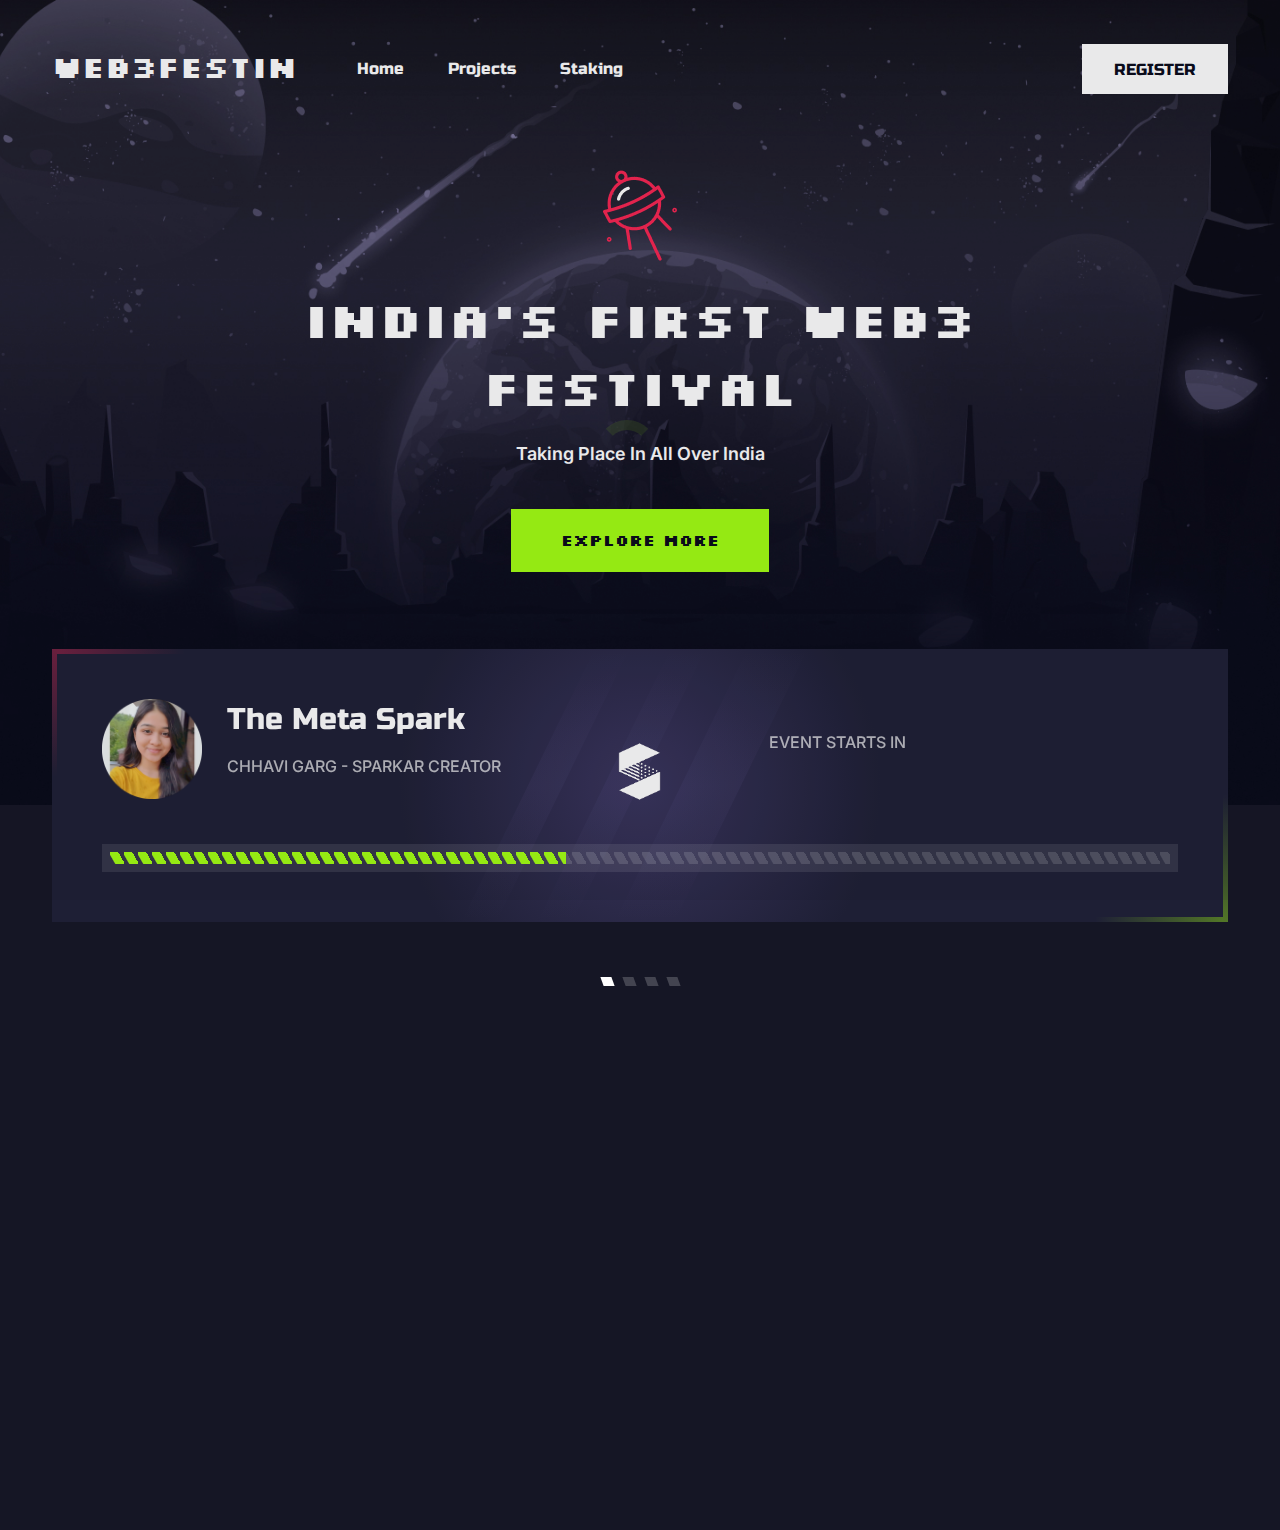
<file: index.html>
<!DOCTYPE html>
<html lang="en">
<!-- Mirrored from uigaint.com/demo/html/GamFi/index.html by HTTrack Website Copier/3.x [XR&CO'2014], Fri, 21 Oct 2022 10:08:10 GMT -->
<head>
    <!-- meta tag -->
    <meta charset="utf-8" />
    <title>GamFi - Home</title>
    <meta name="description" content="" />
    <!-- responsive tag -->
    <meta http-equiv="x-ua-compatible" content="ie=edge" />
    <meta name="viewport" content="width=device-width, initial-scale=1" />
    <!-- favicon -->
    <link rel="apple-touch-icon" href="assets/images/fav.png" />
    <link rel="shortcut icon" type="image/x-icon" href="assets/images/fav.png" />
    <!-- Bootstrap v5.2.0-beta1 css -->
    <link rel="stylesheet" type="text/css" href="assets/css/bootstrap.min.css" />
    <!-- animate css -->
    <link rel="stylesheet" type="text/css" href="assets/css/animate.css" />
    <!-- magnific css -->
    <link rel="stylesheet" type="text/css" href="assets/css/magnific-popup.css" />
    <!-- owl.carousel css -->
    <link rel="stylesheet" type="text/css" href="assets/css/owl.carousel.css" />
    <!-- off canvas css -->
    <link rel="stylesheet" type="text/css" href="assets/css/off-canvas.css" />
    <!-- flaticon css  -->
    <link rel="stylesheet" type="text/css" href="assets/css/ico-moon-fonts.css" />
    <!-- font awesome icon css -->
    <link rel="stylesheet" type="text/css" href="assets/css/all.min.css">
    <!-- spacing css -->
    <link rel="stylesheet" type="text/css" href="assets/css/sc-spacing.css" />
    <!-- style css -->
    <link rel="stylesheet" type="text/css" href="assets/css/style.css" />
    <!-- responsive css -->
    <link rel="stylesheet" type="text/css" href="assets/css/responsive.css" />
    <link rel="preconnect" href="https://fonts.googleapis.com">
<link rel="preconnect" href="https://fonts.gstatic.com" crossorigin>
<link href="https://fonts.googleapis.com/css2?family=Silkscreen&display=swap" rel="stylesheet">

</head>
<body>
     <!-- Preloader area start here-->
     <div class="loader_first">
        <div class="circular-spinner"></div>
    </div>
    <!--Preloader area End here -->

      <!--Header Start-->
      <header id="gamfi-header" class="gamfi-header-section transparent-header">
        <div class="menu-area menu-sticky">
            <div class="container">
                <div class="heaader-inner-area d-flex justify-content-between align-items-center">
                    <div class="gamfi-logo-area d-flex justify-content-between align-items-center">
                        <div class="logo">
                            <a href="index-2.html"><h3 class="header-logo">Web3FestIN</h3></a>
                        </div>
                        <div class="header-menu">
                            <ul class="nav-menu">
                            <li><a href="index-2.html">Home</a>
                            </li>
                            <li><a href="project.html">Projects</a>
                            </li>
                            <li><a href="staking.html">Staking</a>
                            </li>
                            
                        </ul>
                        </div>
                    </div>
                    <div class="gamfi-btn-area">
                        <ul>
                            <li>
                                <a id="nav-expander" class="nav-expander bar" href="#">
                                    <div class="bar">
                                        <span class="dot1"></span>
                                        <span class="dot2"></span>
                                        <span class="dot3"></span>
                                    </div>
                                </a>
                            </li>
                            
                            <li class="connect-btn-wrapper">
                                <button type="button" class="connect-btn readon white-btn hover-shape" data-bs-toggle="modal" data-bs-target="#exampleModal">
                                    <span class="btn-text">Register </span>
                                    <span class="hover-shape1"></span>
                                    <span class="hover-shape2"></span>
                                    <span class="hover-shape3"></span>
                                </button>
                            </li>
                        </ul>
                    </div>
                </div>
            </div>
        </div>
        <!-- Canvas Mobile Menu start -->
        <nav class="right_menu_togle mobile-navbar-menu" id="mobile-navbar-menu">
            <div class="close-btn">
                <a id="nav-close2" class="nav-close">
                    <div class="line">
                        <span class="line1"></span>
                        <span class="line2"></span>
                    </div>
                </a>
            </div>
            <div class="sidebar-logo mb-30">
                <a href="index-2.html"><img src="assets/images/logo-dark.png" alt=""></a>
            </div>
            <ul class="nav-menu">
            <li class="current-menu-item"><a href="index-2.html">Home</a>
              
            </li>
            <li><a href="project.html">Projects</a>
                
            </li>
            <li><a href="staking.html">Staking</a>
               
            </li>
           
            
            <li class="connect-btn-wrapper">
                <button type="button" class="readon black-shape-big connect-wallet-btn-for-mobile" data-bs-toggle="modal" data-bs-target="#exampleModal">
                    <span class="btn-text">Register </span>
                    <span class="hover-shape1"></span>
                    <span class="hover-shape2"></span>
                    <span class="hover-shape3"></span>
                </button>
            </li>
        </ul>
        </nav>
        <!-- Canvas Menu end -->
    </header>
    <!--Header End-->

      <!-- Banner Section Start -->
      <div id="sc-banner" class="sc-banner banner-bg position-relative">
        <div class="container">
            <div class="banner-content text-center">
                <img class="banner-icon wow fadeInUp" data-wow-delay="0.4s" data-wow-duration="0.7s" src="assets/images/icons/icon1.png" alt="icon-image"/>
                <h1 class="banner-title wow fadeInUp" data-wow-delay="0.4s" data-wow-duration="0.7s">
                    India’s First Web3 Festival 
                </h1>
                <div class="description wow fadeInUp" style=" text-transform: capitalize;" data-wow-delay="0.4s" data-wow-duration="0.7s">
                    taking place in All Over India
                </div>
                <a class="banner-btn wow fadeInUp black-shape-big" data-wow-delay="0.4s" data-wow-duration="0.7s" href="#about">
                    <span class="btn-text">Explore More</span>
                    <span class="hover-shape1"></span>
                    <span class="hover-shape2"></span>
                    <span class="hover-shape3"></span>
                </a>
            </div>
        </div>
    </div>
    <!-- Banner Section End -->

    <!-- About Section Start -->
    <div class="gamfi-about-secion pb-80 md-pb-45" id="about">
        <div class="container">
            <div class="banner-slider-inner wow fadeInUp" data-wow-delay="0.2s" data-wow-duration="0.7s">
                <div class="sc-carousel owl-carousel" data-loop="true" data-items="1" data-margin="70" 
                    data-autoplay="true" data-hoverpause="true" data-autoplay-timeout="5000" data-smart-speed="1500"
                    data-dots="true" data-nav="false" data-nav-speed="true" data-center-mode="false"
                    data-mobile-device="1" data-mobile-device-nav="false" data-mobile-device-dots="true"
                    data-ipad-device="1" data-ipad-device-nav="false" data-ipad-device-dots="true"
                    data-ipad-device2="1" data-ipad-device-nav2="false" data-ipad-device-dots2="false"
                    data-md-device="1" data-md-device-nav="false" data-md-device-dots="true">
                    <div class="game-price-item active-shape hover-shape-inner">
                        <div class="game-price-inner">
                            <div class="total-price">
                                <div class="price-inner d-flex mb-45 md-mb-20">
                                    <div class="image-icon">
                                        <a href="project-details.html">
                                            <img src="assets/images/speakers/chhavi-sparkar.png" alt="icon-image" style="width:100px;"/>
                                        </a>
                                    </div>
                                    <div class="price-details">
                                        <h3 class="mb-15"><a href="project-details.html">The Meta Spark</a></h3>
                                        <div class="dsc">Chhavi Garg - SparkAR Creator</div>
                                    </div>
                                </div>
                                
                            </div>
                            <div class="allocation-max text-center">
                                <img src="assets/images/icons/sparkar-removebg-preview.png" alt="icon-image" style="width: 75px;"/>
                                
                            </div>
                            <div class="targeted-raise">
                                <div class="all-raise mb-10">Event Starts In</div>
                                <div class="timer timer_1">
                                    <ul>
                                        <li class="days"></li>
                                        <li class="hours"></li>
                                        <li class="minutes"></li>
                                        <li class="seconds"></li>
                                    </ul>
                                </div>
                                
                            </div>
                        </div>
                        <div class="progress-inner">
                            <div class="progress">
                                <div class="progress-bar progress-bar-striped" role="progressbar" aria-valuenow="43" aria-valuemin="0" aria-valuemax="100" style="width: 43%">
                                </div>
                            </div>
                        </div>
                        <span class="border-shadow shadow-1"></span>
                        <span class="border-shadow shadow-2"></span>
                        <span class="border-shadow shadow-3"></span>
                        <span class="border-shadow shadow-4"></span>
                        <span class="hover-shape-bg hover_shape1"></span>
                        <span class="hover-shape-bg hover_shape2"></span>
                        <span class="hover-shape-bg hover_shape3"></span>
                    </div>
                    <div class="game-price-item active-shape hover-shape-inner">
                        <div class="game-price-inner">
                            <div class="total-price">
                                <div class="price-inner d-flex mb-45 md-mb-20">
                                    <div class="image-icon">
                                        <a href="project-details.html">
                                            <img src="assets/images/project/ninga-2.png" alt="icon-image"/>
                                        </a>
                                    </div>
                                    <div class="price-details">
                                        <h3 class="mb-15"><a href="project-details.html">Gaia Everworld</a></h3>
                                        <div class="dsc">PRICE (DDO) = 0.45 BUSD</div>
                                    </div>
                                </div>
                                <div class="all-raise mb-10">
                                    Total Raise20,789.70 BUSD ( 63% )
                                </div>
                            </div>
                            <div class="allocation-max text-center">
                                <img src="assets/images/project/icon-1.png" alt="icon-image" />
                                <div class="allocation">Allocation: 500 BUSD Max</div>
                            </div>
                            <div class="targeted-raise">
                                <div class="all-raise mb-10">Sale End In</div>
                                <div class="timer timer_2">
                                     <ul>
                                           <li class="days"></li>
                                           <li class="hours"></li>
                                           <li class="minutes"></li>
                                           <li class="seconds"></li>
                                     </ul>
                                </div>
                                <div class="targeted-raise text-end">
                                    Targeted Raise 15,000 BUSD
                                </div>
                            </div>
                        </div>
                        <div class="progress-inner">
                            <div class="progress">
                                <div class="progress-bar progress-bar-striped" role="progressbar" aria-valuenow="63" aria-valuemin="0" aria-valuemax="100" style="width: 63%">
                                </div>
                            </div>
                        </div>
                        <span class="border-shadow shadow-1"></span>
                        <span class="border-shadow shadow-2"></span>
                        <span class="border-shadow shadow-3"></span>
                        <span class="border-shadow shadow-4"></span>
                        <span class="hover-shape-bg hover_shape1"></span>
                        <span class="hover-shape-bg hover_shape2"></span>
                        <span class="hover-shape-bg hover_shape3"></span>
                    </div>
                    <div class="game-price-item active-shape hover-shape-inner">
                        <div class="game-price-inner">
                            <div class="total-price">
                                <div class="price-inner d-flex mb-45  md-mb-20">
                                    <div class="image-icon">
                                        <a href="project-details.html">
                                            <img src="assets/images/project/ninga-3.png" alt="icon-image"/>
                                        </a>
                                    </div>
                                    <div class="price-details">
                                        <h3 class="mb-15"><a href="project-details.html">Super Sidero</a></h3>
                                        <div class="dsc">PRICE (DDO) = 5.03 BUSD</div>
                                    </div>
                                </div>
                                <div class="all-raise mb-10">
                                    Total Raise42,379.70 BUSD ( 83% )
                                </div>
                            </div>
                            <div class="allocation-max text-center">
                                <img src="assets/images/project/icon-4.png" alt="icon-image" />
                                <div class="allocation">Allocation: 500 BUSD Max</div>
                            </div>
                            <div class="targeted-raise">
                                <div class="all-raise mb-10">Sale End In</div>
                                <div class="timer timer_3">
                                     <ul>
                                           <li class="days"></li>
                                           <li class="hours"></li>
                                           <li class="minutes"></li>
                                           <li class="seconds"></li>
                                     </ul>
                                </div>
                                <div class="targeted-raise text-end">
                                    Targeted Raise 120,000 BUSD
                                </div>
                            </div>
                        </div>
                        <div class="progress-inner">
                            <div class="progress">
                                <div class="progress-bar progress-bar-striped" role="progressbar" aria-valuenow="86" aria-valuemin="0" aria-valuemax="100" style="width: 86%">
                                </div>
                            </div>
                        </div>
                        <span class="border-shadow shadow-1"></span>
                        <span class="border-shadow shadow-2"></span>
                        <span class="border-shadow shadow-3"></span>
                        <span class="border-shadow shadow-4"></span>
                        <span class="hover-shape-bg hover_shape1"></span>
                        <span class="hover-shape-bg hover_shape2"></span>
                        <span class="hover-shape-bg hover_shape3"></span>
                    </div>
                    <div class="game-price-item active-shape hover-shape-inner">
                        <div class="game-price-inner">
                            <div class="total-price">
                                <div class="price-inner d-flex mb-45  md-mb-20">
                                    <div class="image-icon">
                                        <a href="project-details.html">
                                            <img src="assets/images/project/ninga-4.png" alt="icon-image"/>
                                        </a>
                                    </div>
                                    <div class="price-details">
                                        <h3 class="mb-15"><a href="project-details.html">Thetan Arena</a></h3>
                                        <div class="dsc">PRICE (DDO) = 1.30 BUSD</div>
                                    </div>
                                </div>
                                <div class="all-raise mb-10">
                                    Total Raise20,673.70 BUSD ( 36% )
                                </div>
                            </div>
                            <div class="allocation-max text-center">
                                <img src="assets/images/project/icon-3.png" alt="icon-image" />
                                <div class="allocation">Allocation: 500 BUSD Max</div>
                            </div>
                            <div class="targeted-raise">
                                <div class="all-raise mb-10">Sale End In</div>
                                <div class="timer timer_4">
                                    <ul>
                                           <li class="days"></li>
                                           <li class="hours"></li>
                                           <li class="minutes"></li>
                                           <li class="seconds"></li>
                                    </ul>
                                </div>
                                <div class="targeted-raise text-end">
                                    Targeted Raise 110,000 BUSD
                                </div>
                            </div>
                        </div>
                        <div class="progress-inner">
                            <div class="progress">
                                <div class="progress-bar progress-bar-striped" role="progressbar" aria-valuenow="36" aria-valuemin="0" aria-valuemax="100" style="width: 36%">
                                </div>
                            </div>
                        </div>
                        <span class="border-shadow shadow-1"></span>
                        <span class="border-shadow shadow-2"></span>
                        <span class="border-shadow shadow-3"></span>
                        <span class="border-shadow shadow-4"></span>
                        <span class="hover-shape-bg hover_shape1"></span>
                        <span class="hover-shape-bg hover_shape2"></span>
                        <span class="hover-shape-bg hover_shape3"></span>
                    </div> 
                </div>
            </div>
            <div class="pt-130 md-pt-80 heading-area align-items-center d-flex justify-content-between wow fadeInUp mb-30" data-wow-delay="0.2s" data-wow-duration="0.4s">
                <div class="sec-heading">
                    <div class="sub-inner mb-15">
                        <span class="sub-title">3 easy steps</span>
                        <img class="heading-left-image" src="assets/images/icons/steps.png" alt="Steps-Image" />
                    </div>
                    <h2 class="title">How to Participate</h2>
                </div>
                <div class="gamfi-btn-area">
                    <ul>
                        <li>
                            <a class="view-more black-shape" href="kyc-process.html">
                                <span class="btn-text"> Register  </span>
                                <i class="icon-arrow_right"></i>
                                <span class="hover-shape1"></span>
                                <span class="hover-shape2"></span>
                                <span class="hover-shape3"></span>
                            </a>
                        </li>
                    </ul>
                </div>
            </div>
            <div class="participate-area row">
                <div class="col-lg-4">
                    <div class="participate-item d-flex wow fadeInUp" data-wow-delay="0.2s" data-wow-duration="0.4s">
                        <div class="number-image">
                            <img src="assets/images/icons/participate-image.png" alt="Participate-Image" />
                        </div>
                        <div class="participate-info">
                            <h4 class="mb-10">Register Yourself</h4>
                            <p class="description">
                                Contrary to popular belief, Lorem Ipsum is not simply random text. It has roots in a piece
                            </p>
                        </div>
                    </div>
                </div>
                <div class="col-lg-4">
                    <div class="participate-item d-flex wow fadeInUp mr-30" data-wow-delay="0.3s" data-wow-duration="0.5s">
                        <div class="number-image">
                            <img src="assets/images/icons/participate-image2.png" alt="Participate-Image" />
                        </div>
                        <div class="participate-info">
                            <h4 class="mb-10">Verify Yourself</h4>
                            <p class="description">
                                Popular belief Ipsum is not simply random text. It has roots in a piece of classical
                            </p>
                        </div>
                    </div>
                </div>
                <div class="col-lg-4">
                    <div class="participate-item d-flex wow fadeInUp mr-20" data-wow-delay="0.4s" data-wow-duration="0.6s">
                        <div class="number-image">
                            <img src="assets/images/icons/participate-image3.png" alt="Participate-Image" />
                        </div>
                        <div class="participate-info">
                            <h4 class="mb-10">Start Staking</h4>
                            <p class="description">
                                Belief norem Isum is not simply random text. It has roots in a piece of classical
                            </p>
                        </div>
                    </div>
                </div>
            </div>
        </div>
    </div>
    <!-- About Section End -->

    <!-- javascript -->
    <script src="assets/js/web3.min.js"></script>
    <script src="assets/js/metamask.js"></script>
    <!-- modernizr js -->
    <script src="assets/js/modernizr-2.8.3.min.js"></script>
    <!-- jquery latest version -->
    <script src="assets/js/jquery.min.js"></script>
    <!-- Bootstrap v5.2.0-beta1 js -->
    <!-- <script src="assets/js/bootstrap.popper.min.js"></script> -->
    <!-- <script src="assets/js/bootstrap.min.js"></script> -->
    <script src="assets/js/bootstrap.bundle.min.js"></script>
    
    <!-- popup.min js -->
    <script src="assets/js/jquery.magnific-popup.min.js"></script>
    <!-- imagesloaded.pkgd.min js -->
    <script src="assets/js/imagesloaded.pkgd.min.js"></script>
    <!-- wow js -->
    <script src="assets/js/wow.min.js"></script>
    <!-- jquery counterup js -->
    <script src="assets/js/jquery.counterup.min.js"></script>
    <!-- counter top js -->
    <script src="assets/js/waypoints.min.js"></script>
    <!-- owl.carousel js -->
    <script src="assets/js/owl.carousel.min.js"></script>
    <!-- plugins js -->
    <script src="assets/js/plugins.js"></script>
    <!-- Time Counter js -->
    <script src="assets/js/time-counter.js"></script>

    <script src="assets/js/metamaskhandler.js"></script>
    <!-- main js -->
    <script src="assets/js/main.js"></script>
</body>
</html>
</file>
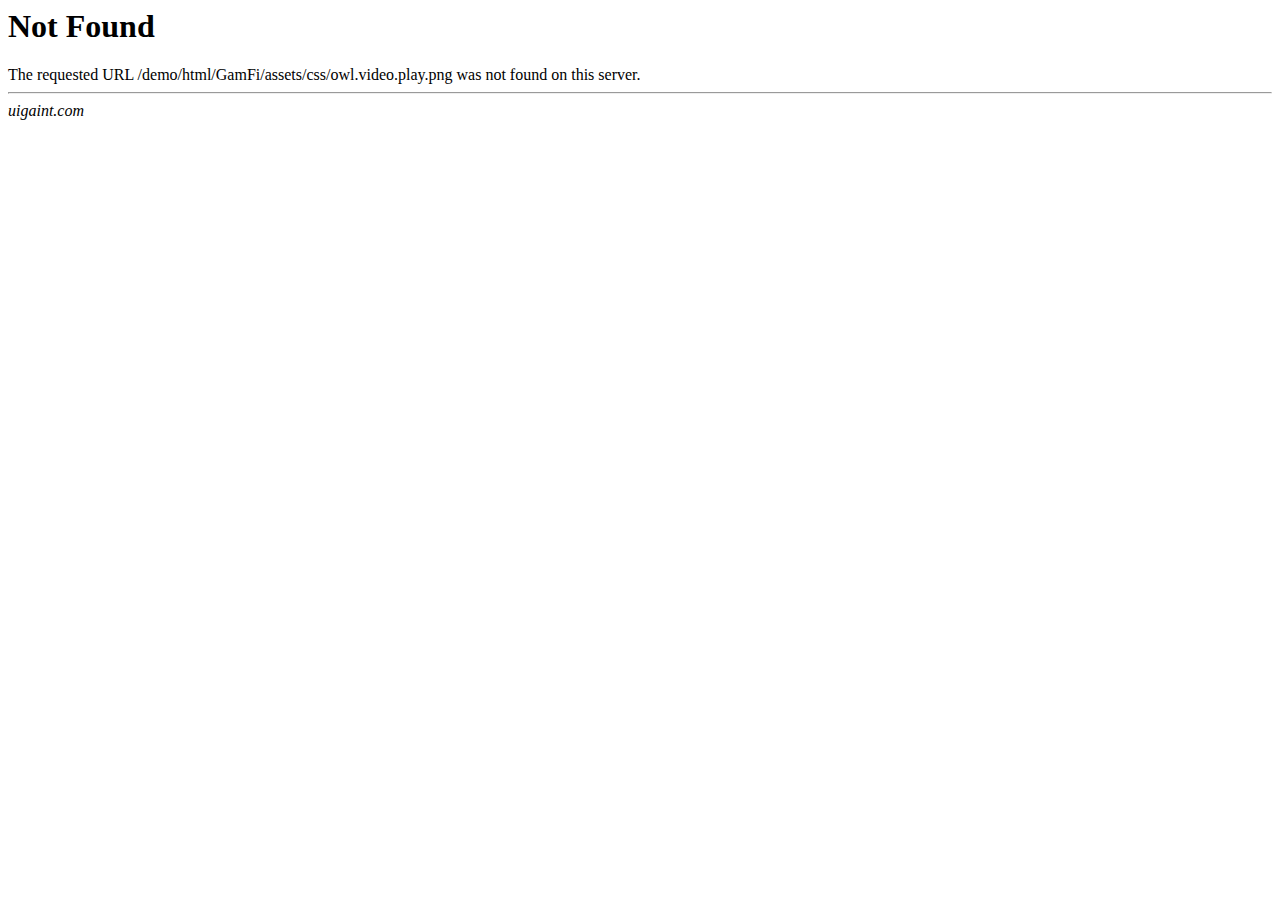
<file: assets/css/owl.video.play.html>
<!DOCTYPE HTML PUBLIC "-//IETF//DTD HTML 2.0//EN">
<HTML><HEAD>
<TITLE>404 Not Found</TITLE>
</HEAD><BODY>
<H1>Not Found</H1>
The requested URL /demo/html/GamFi/assets/css/owl.video.play.png was not found on this server.
<HR>
<I>uigaint.com</I>
</BODY></HTML>
</file>
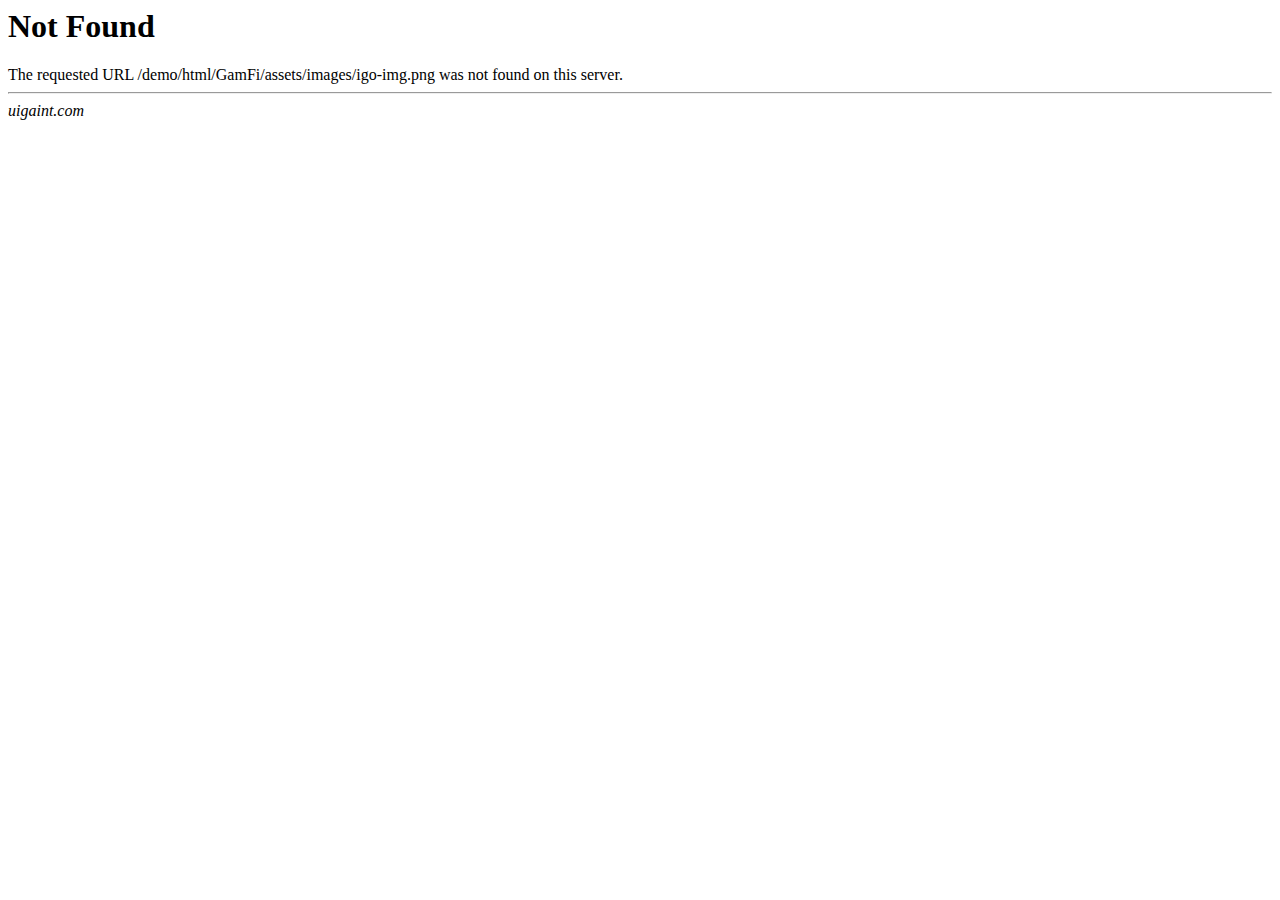
<file: assets/images/igo-img.html>
<!DOCTYPE HTML PUBLIC "-//IETF//DTD HTML 2.0//EN">
<HTML><HEAD>
<TITLE>404 Not Found</TITLE>
</HEAD><BODY>
<H1>Not Found</H1>
The requested URL /demo/html/GamFi/assets/images/igo-img.png was not found on this server.
<HR>
<I>uigaint.com</I>
</BODY></HTML>
</file>
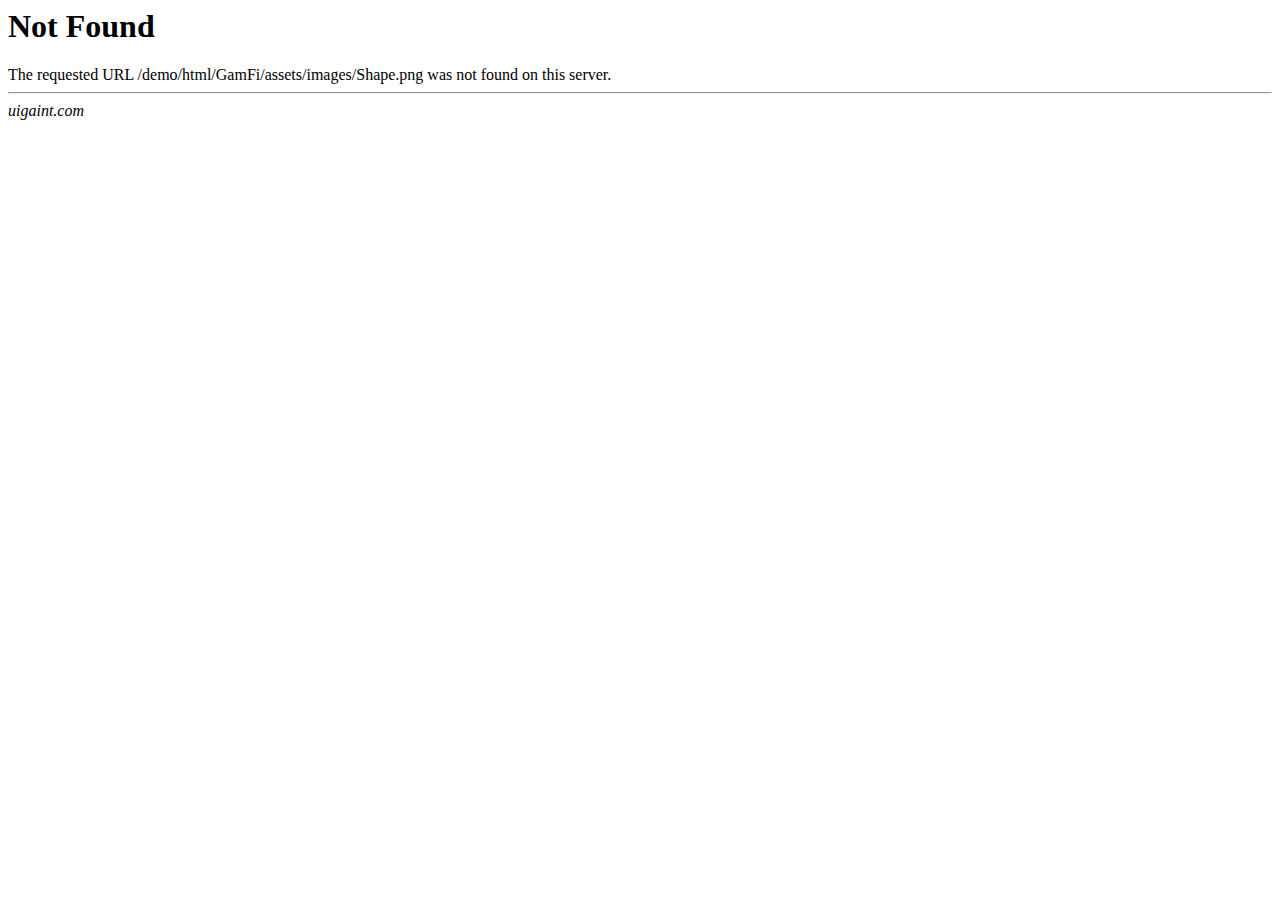
<file: assets/images/Shape.html>
<!DOCTYPE HTML PUBLIC "-//IETF//DTD HTML 2.0//EN">
<HTML><HEAD>
<TITLE>404 Not Found</TITLE>
</HEAD><BODY>
<H1>Not Found</H1>
The requested URL /demo/html/GamFi/assets/images/Shape.png was not found on this server.
<HR>
<I>uigaint.com</I>
</BODY></HTML>
</file>
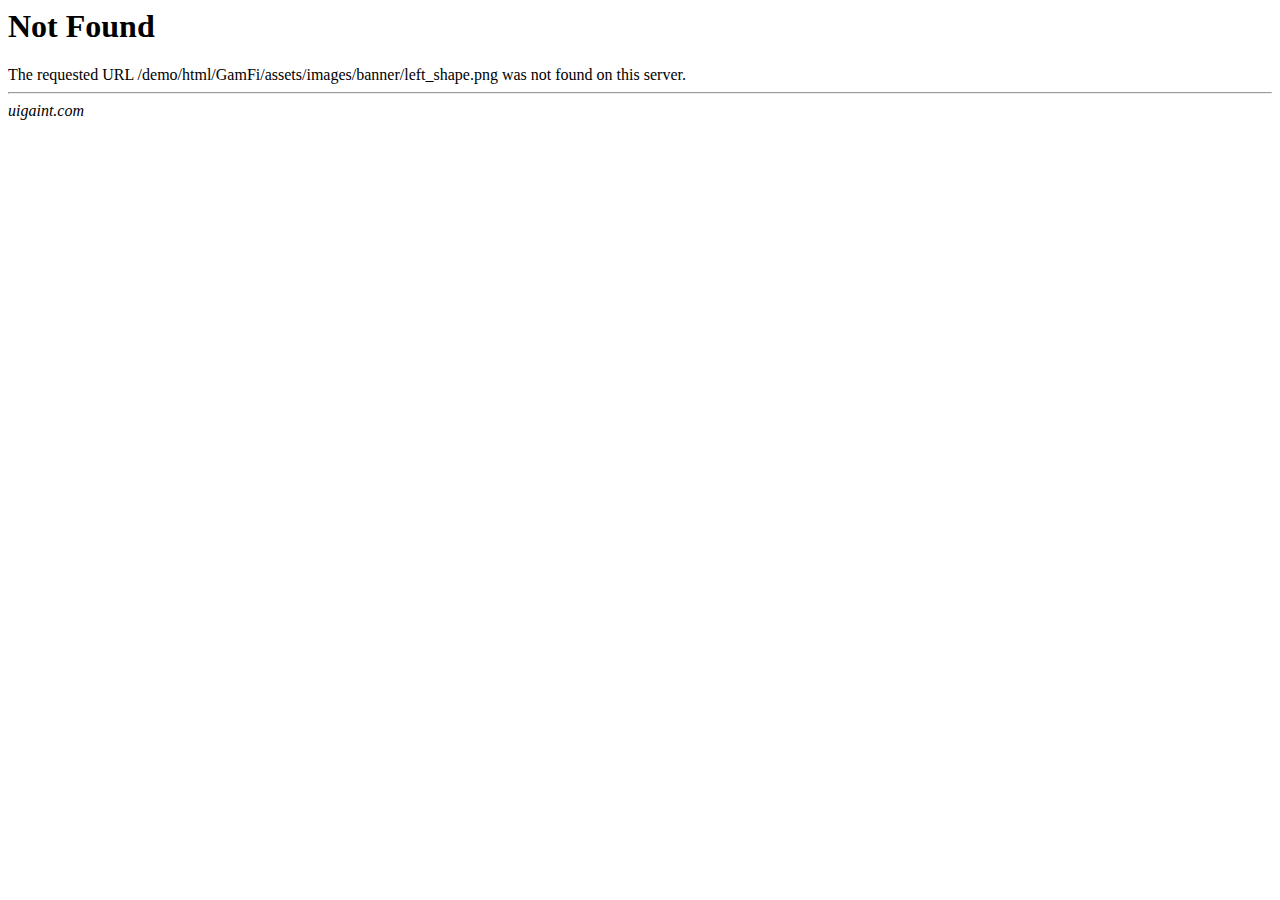
<file: assets/images/banner/left_shape.html>
<!DOCTYPE HTML PUBLIC "-//IETF//DTD HTML 2.0//EN">
<HTML><HEAD>
<TITLE>404 Not Found</TITLE>
</HEAD><BODY>
<H1>Not Found</H1>
The requested URL /demo/html/GamFi/assets/images/banner/left_shape.png was not found on this server.
<HR>
<I>uigaint.com</I>
</BODY></HTML>
</file>
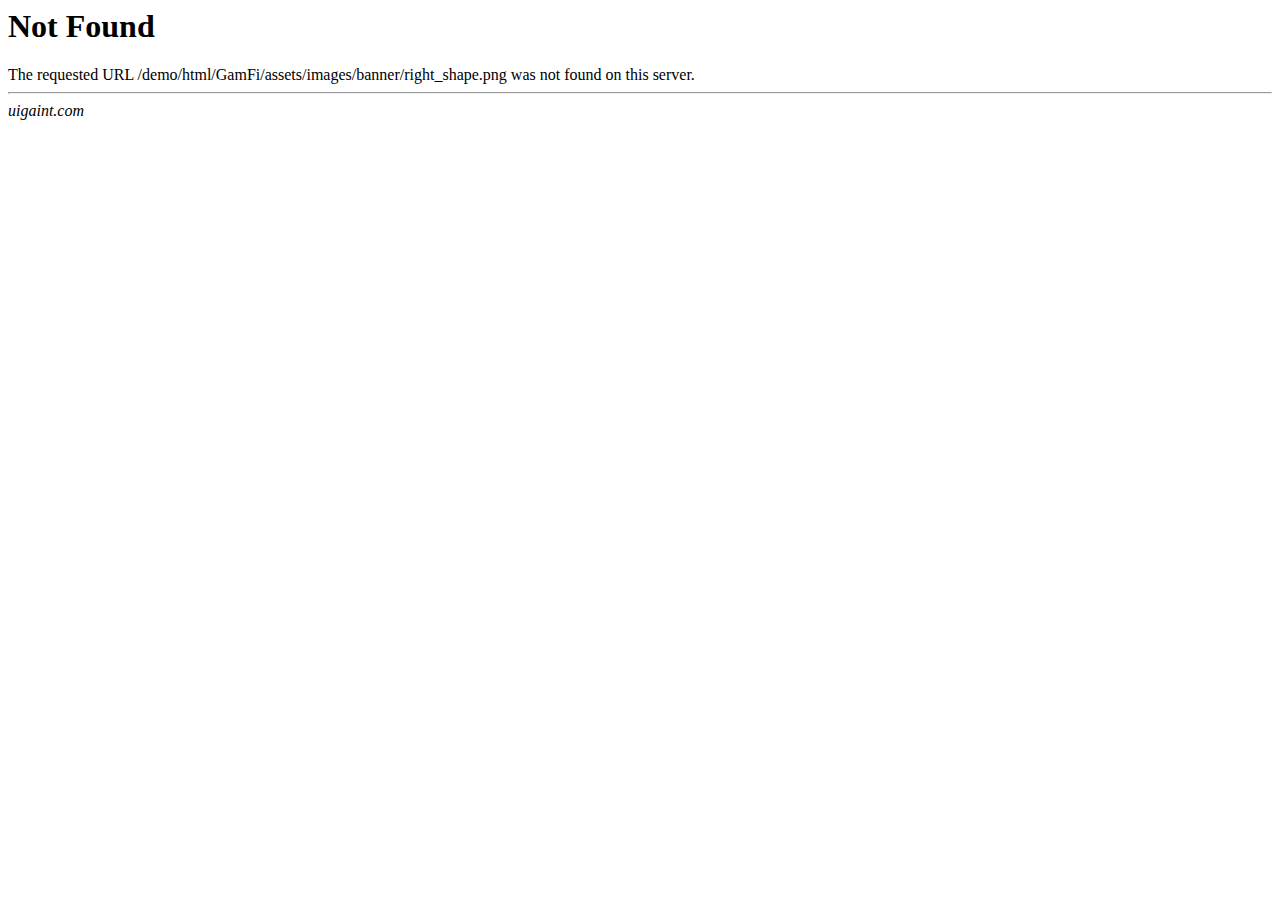
<file: assets/images/banner/right_shape.html>
<!DOCTYPE HTML PUBLIC "-//IETF//DTD HTML 2.0//EN">
<HTML><HEAD>
<TITLE>404 Not Found</TITLE>
</HEAD><BODY>
<H1>Not Found</H1>
The requested URL /demo/html/GamFi/assets/images/banner/right_shape.png was not found on this server.
<HR>
<I>uigaint.com</I>
</BODY></HTML>
</file>
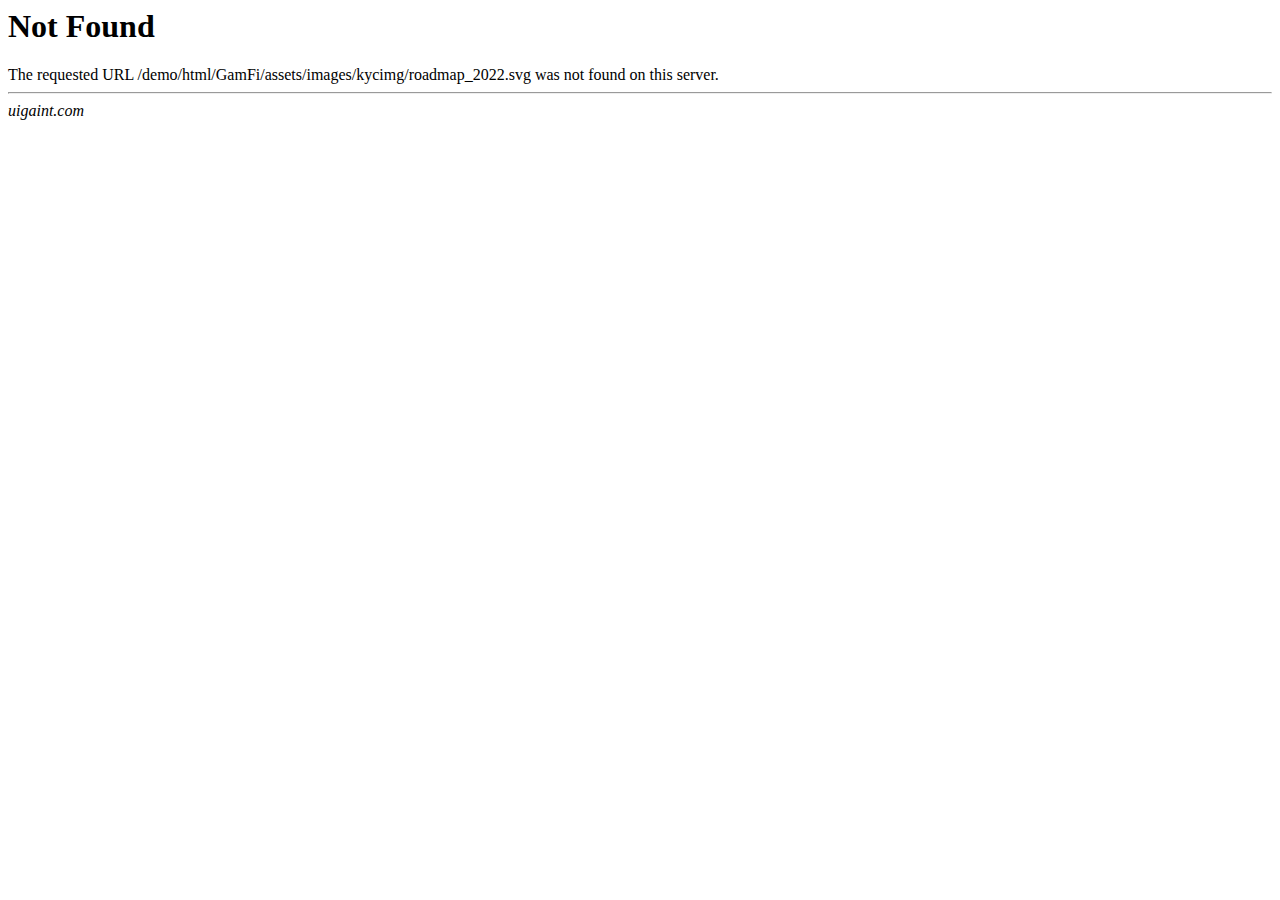
<file: assets/images/kycimg/roadmap_2022.html>
<!DOCTYPE HTML PUBLIC "-//IETF//DTD HTML 2.0//EN">
<HTML><HEAD>
<TITLE>404 Not Found</TITLE>
</HEAD><BODY>
<H1>Not Found</H1>
The requested URL /demo/html/GamFi/assets/images/kycimg/roadmap_2022.svg was not found on this server.
<HR>
<I>uigaint.com</I>
</BODY></HTML>
</file>
<file: assets/css/off-canvas.css>
@charset "utf-8";

/**
*
* -----------------------------------------------------------------------------
*
* Template : Edula - Education HTML5 Template
* Author : SoftCoderes
* Author URI : http://www.softcoders.net/
*
* -----------------------------------------------------------------------------
*
**/
a.nav-expander {
    background: transparent;
    color: #FFFFFF;
    display: block;
    font-size: 16px;
    font-weight: 400;
    height: auto;
    margin-right: 0;
    padding: 0;
    right: 0;
    text-decoration: none;
    text-transform: uppercase;
    top: 0;
    transition: right 0.3s ease-in-out 0s;
    width: auto;
    z-index: 12;
    transition: right 0.3s ease-in-out 0s;
    -webkit-transition: right 0.3s ease-in-out 0s;
    -moz-transition: right 0.3s ease-in-out 0s;
    -o-transition: right 0.3s ease-in-out 0s;
 
}
 
a.nav-expander:hover {
  cursor: pointer;
}

nav.right_menu_togle {
  background: rgba(0,0,0,0.9);
  display: block;
  height: 100%;
  overflow: auto;
  position: fixed;
  right: -520px;
  font-size: 15px;
  top: 0;
  width: 100%;
  max-width: 520px;
  z-index: 2000;
  transition: right 0.3s ease-in-out 0s;
  -webkit-transition: right 0.3s ease-in-out 0s;
  -moz-transition: right 0.3s ease-in-out 0s;
  -o-transition: right 0.3s ease-in-out 0s;
}
.nav-expanded nav {
  right: 0;
}

body.nav-expanded {
  margin-left: 0em;
  transition: right 0.4s ease-in-out 0s;
  -webkit-transition: right 0.4s ease-in-out 0s;
  -moz-transition: right 0.4s ease-in-out 0s;
  -o-transition: right 0.4s ease-in-out 0s;
}
.right_menu_togle .close-btn{
  overflow: hidden;
  padding: 2px 10px 2px;
}
.right_menu_togle .canvas-logo{
    padding-left: 24px;
    padding-bottom: 20px;
}
.right_menu_togle .search-wrap{
    padding: 20px 24px 0;
    position: relative;
}
.right_menu_togle .search-wrap label{
    display: block;
    font-size: 20px;
    color: #fff;
    position: relative;
}
.right_menu_togle .search-wrap input,
.right_menu_togle .search-wrap button{
    border: none;
    outline: none;
}
.right_menu_togle .search-wrap input{
    width: 100%;
    border-radius: 30px;
    background: #fff;
    padding: 7px 25px;
    margin-top: 6px;
}
.right_menu_togle .search-wrap button{
    position: absolute;
    right: 40px;
    background: transparent;
    cursor: pointer;
    bottom: 7px;
    font-size: 18px;
}

.sidebarnav_menu.main-menu li.menu-item-has-children:before{
  position: absolute;
    content: "\f078";
    font-family: FontAwesome;
    color: #ffffff;
    width: 32px;
    height: 32px;
    line-height: 30px;
    background: rgba(255,255,255,0.2);
    border: 1px solid rgba(255,255,255,0.3);
    right: 8px;
    top: 5px;
    cursor: pointer;
    z-index: 999;
    text-align: center;
    font-size: 15px;
  transition: 0.4s;
  -webkit-transition: 0.4s;
  -ms-transition: 0.4s;
}
.sidebarnav_menu.main-menu li.menu-item-has-children.open:before{
    content: "\f077";
  transition: 0.4s;
  -webkit-transition: 0.4s;
  -ms-transition: 0.4s;
}
.sidebarnav_menu.main-menu li.menu-item-has-children ul{
  display: none;
}
.sidebarnav_menu.main-menu li.menu-item-has-children ul li a{
    display: block;
    padding: 8px 45px;
    font-size: 14px;
}

.sidebarnav_menu.main-menu li ul li:hover a,
.sidebarnav_menu.main-menu li ul li.active a{
  background: rgba(0,0,0,0.15) !important;
}
.sidebarnav_menu.main-menu li {
  border-bottom: 1px solid rgba(255,255,255,0.15);
  font-size: 16px;
  position: relative;
  display: block;
}
.sidebarnav_menu.main-menu .list-unstyled li:last-child {
  border-bottom: 0;
}
.sidebarnav_menu.main-menu .list-unstyled {
  border-top: 1px solid rgba(255,255,255,0.15);
}
.sidebarnav_menu.main-menu .list-unstyled li {
  border: 0;
}
.sidebarnav_menu.main-menu li a {
  color: #fff;
  text-decoration: none;
  padding: 8px 24px;
  display: block;
  transition: 0.4s;
  -webkit-transition: 0.4s;
  -ms-transition: 0.4s;
}
.sidebarnav_menu.main-menu li ul li a {
  padding: 8px 0 8px 40px; 
}
.sidebarnav_menu.main-menu li a:hover {
  color: #FFFFFF;
  text-decoration: none;
}
 
.sidebarnav_menu.main-menu a .caret {
  width: 0;
  height: 0;
  display: inline-block;
  vertical-align: top;
  border-top: 4px solid #4f5963;
  border-right: 4px solid transparent;
  border-left: 4px solid transparent;
  content: "";
    margin-top: 8px;
}
 
.sidebarnav_menu.main-menu a:hover .caret {
  border-top-color: #4f5963;
}
 
.sidebarnav_menu.main-menu li.open > a > .caret {
  border-top: none;
  border-bottom: 4px solid #4f5963;
  border-right: 4px solid transparent;
  border-left: 4px solid transparent;
}
 
.sidebarnav_menu.main-menu li.open > a:hover > .caret {
  border-bottom-color: #4f5963;
}
 
.icon:before {
  font-family: 'FontAwesome';
  font-style: normal;
  font-variant: normal;
  font-weight: normal;
  line-height: 1;
  text-transform: none;
  content: '\f105';
}
 
.sidebarnav_menu.main-menu li > a > span.icon {
  float: right;
  margin: 0.1em 1.7em -0.1em 0;
  opacity: 0;
  -webkit-transition: all 0.2s ease-in-out;
  -moz-transition: all 0.2s ease-in-out;
  -o-transition: all 0.2s ease-in-out;
  transition: all 0.2s ease-in-out;
 
}
 
.sidebarnav_menu.main-menu li > a:hover > span.icon {
  float: right;
  margin: 0.1em 0.8em -0.1em 0;
  opacity: 1;
}

.sidebar_nav.navbar {
    position: absolute;
    min-height: auto;
    margin-bottom: 0;
    border: 0;
}
.rs-menu.rs-menu-close,
.sidebar_nav.navbar-inverse{
  background: transparent;
}


/* Menu */
.menu-wrap {
  position: absolute;
  z-index: 1001;
  width: 400px;
  top: -1px;
  height: 100vh;
  background: #373a47;
  padding: 46px 68px 50px 35px;
  font-size: 1.15em;
  -webkit-transform: translate3d(400px,0,0);
  transform: translate3d(400px,0,0);
  -webkit-transition: -webkit-transform 0.4s;
  transition: transform 0.4s;
  -webkit-transition-timing-function: cubic-bezier(0.7,0,0.3,1);
  transition-timing-function: cubic-bezier(0.7,0,0.3,1);
}
body.show-offcan{
  position: relative;
}
body.show-offcan .offwrap{
  position: absolute;
  width: 100%;
  background: #000;
  height: 100%;
  top: 0;
  bottom: 0;
  z-index: 9;
  opacity: .5;
}

.offwrapcon::before {
  position: absolute;
  top: 0;
  left: 0;
  z-index: 10;
  width: 100%;
  height: 100%;
  background: rgba(0,0,0,0.3);
  content: '';
  opacity: 1;
  -webkit-transform: translate3d(100%,0,0);
  transform: translate3d(100%,0,0);
  -webkit-transition: opacity 0.4s, -webkit-transform 0s 0.4s;
  transition: opacity 0.4s, transform 0s 0.4s;
  -webkit-transition-timing-function: cubic-bezier(0.7,0,0.3,1);
  transition-timing-function: cubic-bezier(0.7,0,0.3,1);
}

.icon-list {
  -webkit-transform: translate3d(0,100%,0);
  transform: translate3d(0,100%,0);
}

.icon-list {
  -webkit-transition: -webkit-transform 0s 0.4s;
  transition: transform 0s 0.4s;
  -webkit-transition-timing-function: cubic-bezier(0.7,0,0.3,1);
  transition-timing-function: cubic-bezier(0.7,0,0.3,1);
}

/* Shown menu */
.show-offcan .menu-wrap {
  -webkit-transform: translate3d(0,0,0);
  transform: translate3d(0,0,0);
  -webkit-transition: -webkit-transform 0.8s;
  transition: transform 0.8s;
  -webkit-transition-timing-function: cubic-bezier(0.7,0,0.3,1);
  transition-timing-function: cubic-bezier(0.7,0,0.3,1);
}

.show-offcan .icon-list {
  -webkit-transform: translate3d(0,0,0);
  transform: translate3d(0,0,0);
  -webkit-transition: -webkit-transform 0.8s;
  transition: transform 0.8s;
  -webkit-transition-timing-function: cubic-bezier(0.7,0,0.3,1);
  transition-timing-function: cubic-bezier(0.7,0,0.3,1);
}

.show-offcan .icon-list{
  -webkit-transition-duration: 0.9s;
  transition-duration: 0.9s;
}
</file>
<file: assets/css/ico-moon-fonts.css>
@font-face {
  font-family: "icomoon";
  src: url("../fonts/icomoonc580.eot?1o95z7");
  src: url("../fonts/icomoonc580.eot?1o95z7#iefix") format("embedded-opentype"),
    url("../fonts/icomoonc580.ttf?1o95z7") format("truetype"),
    url("../fonts/icomoonc580.woff?1o95z7") format("woff"),
    url("../fonts/icomoonc580.svg?1o95z7#icomoon") format("svg");
  font-weight: normal;
  font-style: normal;
  font-display: block;
}
[class^="icon-"],
[class*=" icon-"] {
  /* use !important to prevent issues with browser extensions that change fonts */
  font-family: "icomoon" !important;
  speak: never;
  font-style: normal;
  font-weight: normal;
  font-variant: normal;
  text-transform: none;
  line-height: 1;

  /* Better Font Rendering =========== */
  -webkit-font-smoothing: antialiased;
  -moz-osx-font-smoothing: grayscale;
}

.icon-comment-icon:before {
  content: "\e91e";
}
.icon-dabble-arrow:before {
  content: "\e91f";
}
.icon-sms-icon:before {
  content: "\e920";
}
.icon-Vector:before {
  content: "\e91c";
}
.icon-coinbase:before {
  content: "\e916";
}
.icon-trustwallet:before {
  content: "\e917";
}
.icon-wallet:before {
  content: "\e911";
}
.icon-walletconnect:before {
  content: "\e918";
}
.icon-coinmarketcap:before {
  content: "\e914";
}
.icon-gate:before {
  content: "\e919";
}
.icon-pancakeswap:before {
  content: "\e915";
}
.icon-uniswap:before {
  content: "\e91a";
}
.icon-world:before {
  content: "\e91d";
}
.icon-arrow_down:before {
  content: "\e901";
}
.icon-arrow_right:before {
  content: "\e902";
}
.icon-arrow_up:before {
  content: "\e903";
}
.icon-calendar:before {
  content: "\e904";
}
.icon-discord:before {
  content: "\e905";
}
.icon-facebook:before {
  content: "\e906";
}
.icon-info-circle:before {
  content: "\e907";
}
.icon-instagram:before {
  content: "\e908";
}
.icon-link:before {
  content: "\e909";
}
.icon-linkedin:before {
  content: "\e90a";
}
.icon-list:before {
  content: "\e90b";
}
.icon-medium:before {
  content: "\e90c";
}
.icon-search:before {
  content: "\e90d";
}
.icon-share:before {
  content: "\e90e";
}
.icon-telegram:before {
  content: "\e90f";
}
.icon-twitter:before {
  content: "\e910";
}
.icon-x:before {
  content: "\e912";
}
.icon-chevron-left:before {
  content: "\e900";
}
.icon-cheveron-left:before {
  content: "\e913";
}
.icon-play:before {
  content: "\e91b";
}
</file>
